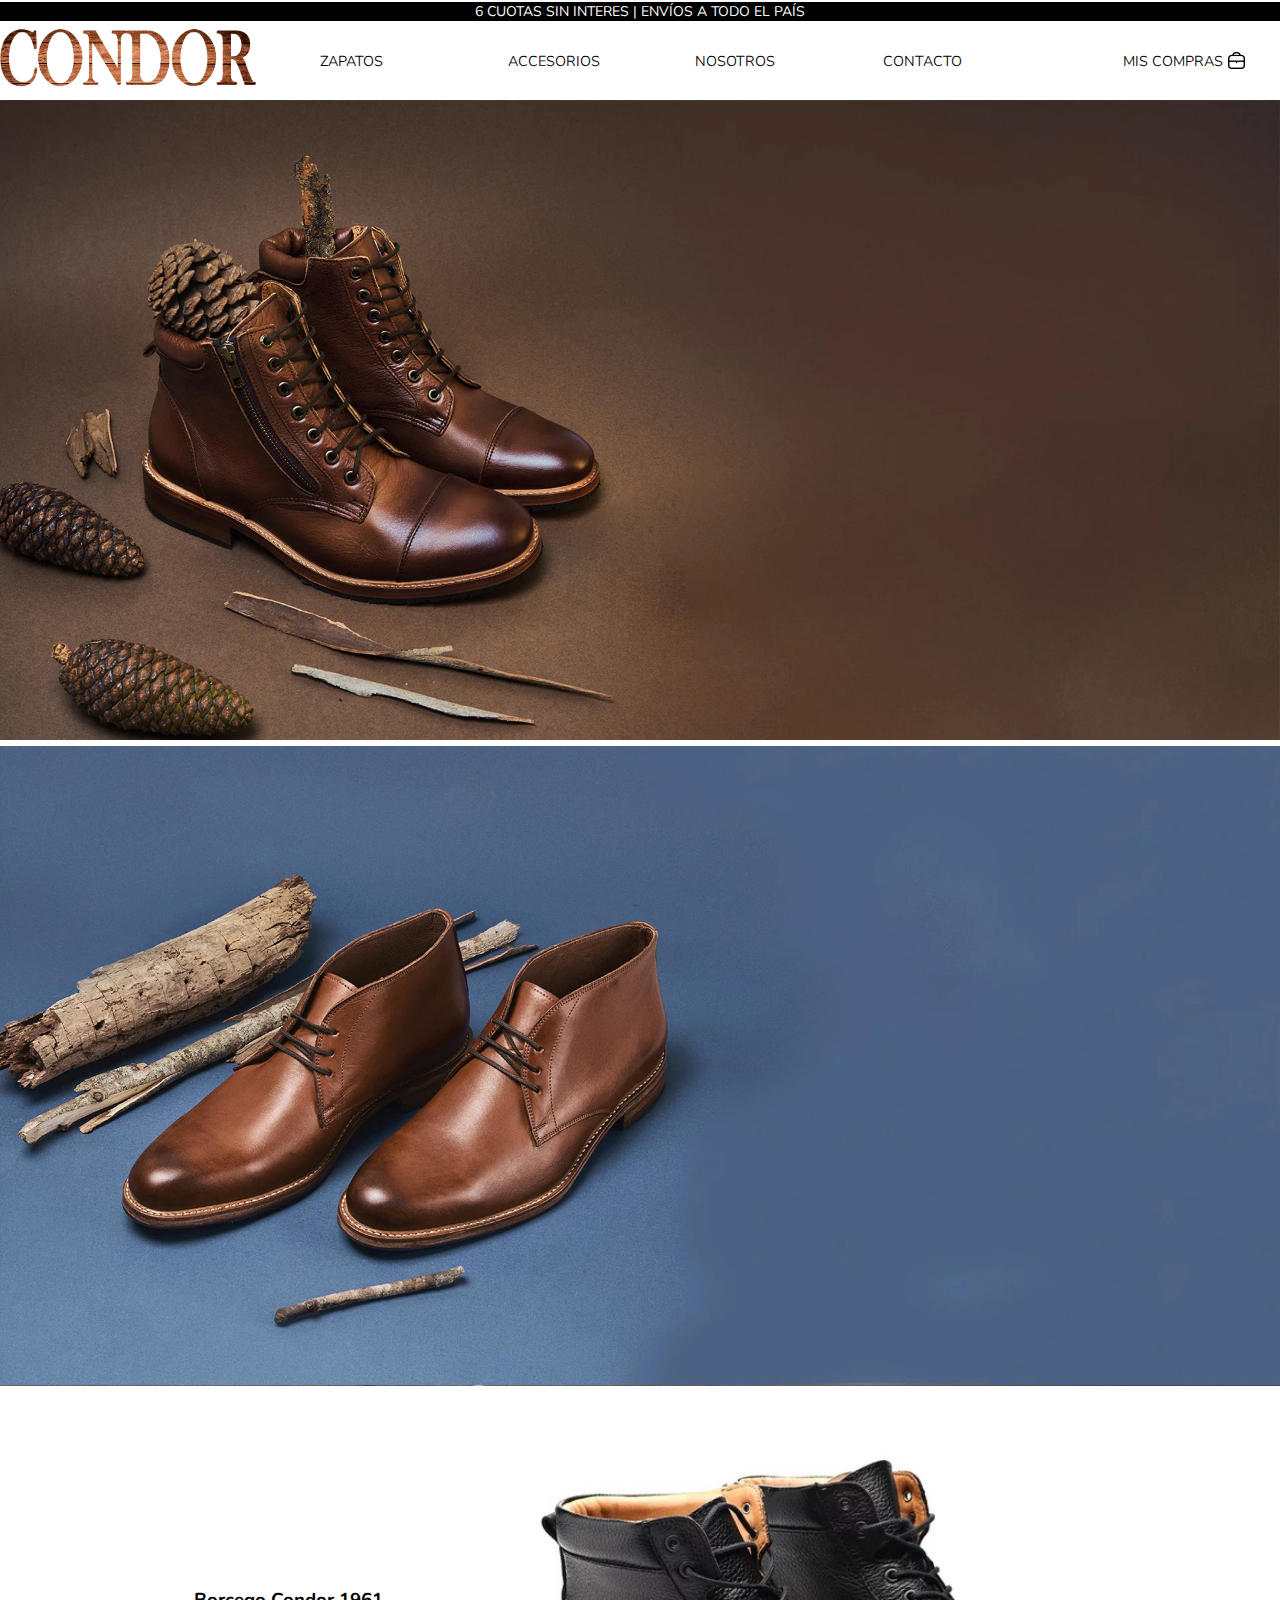
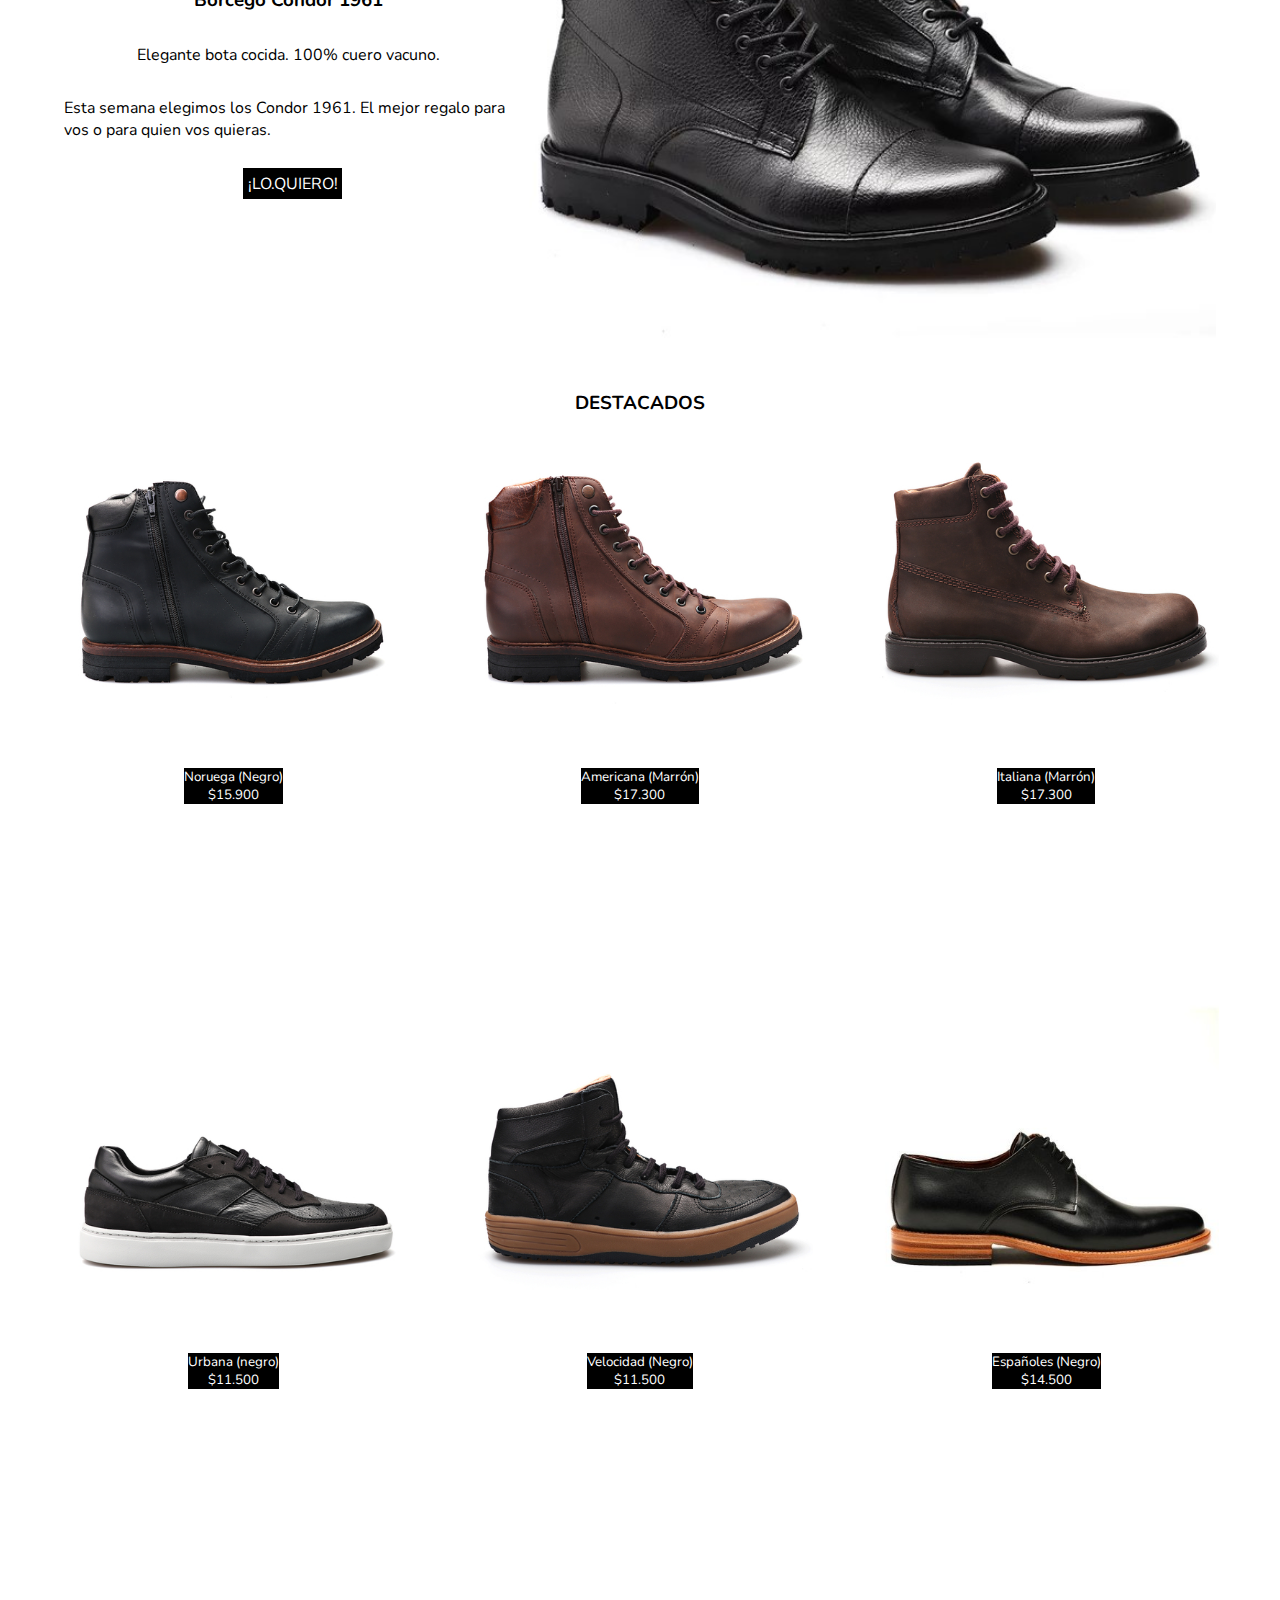
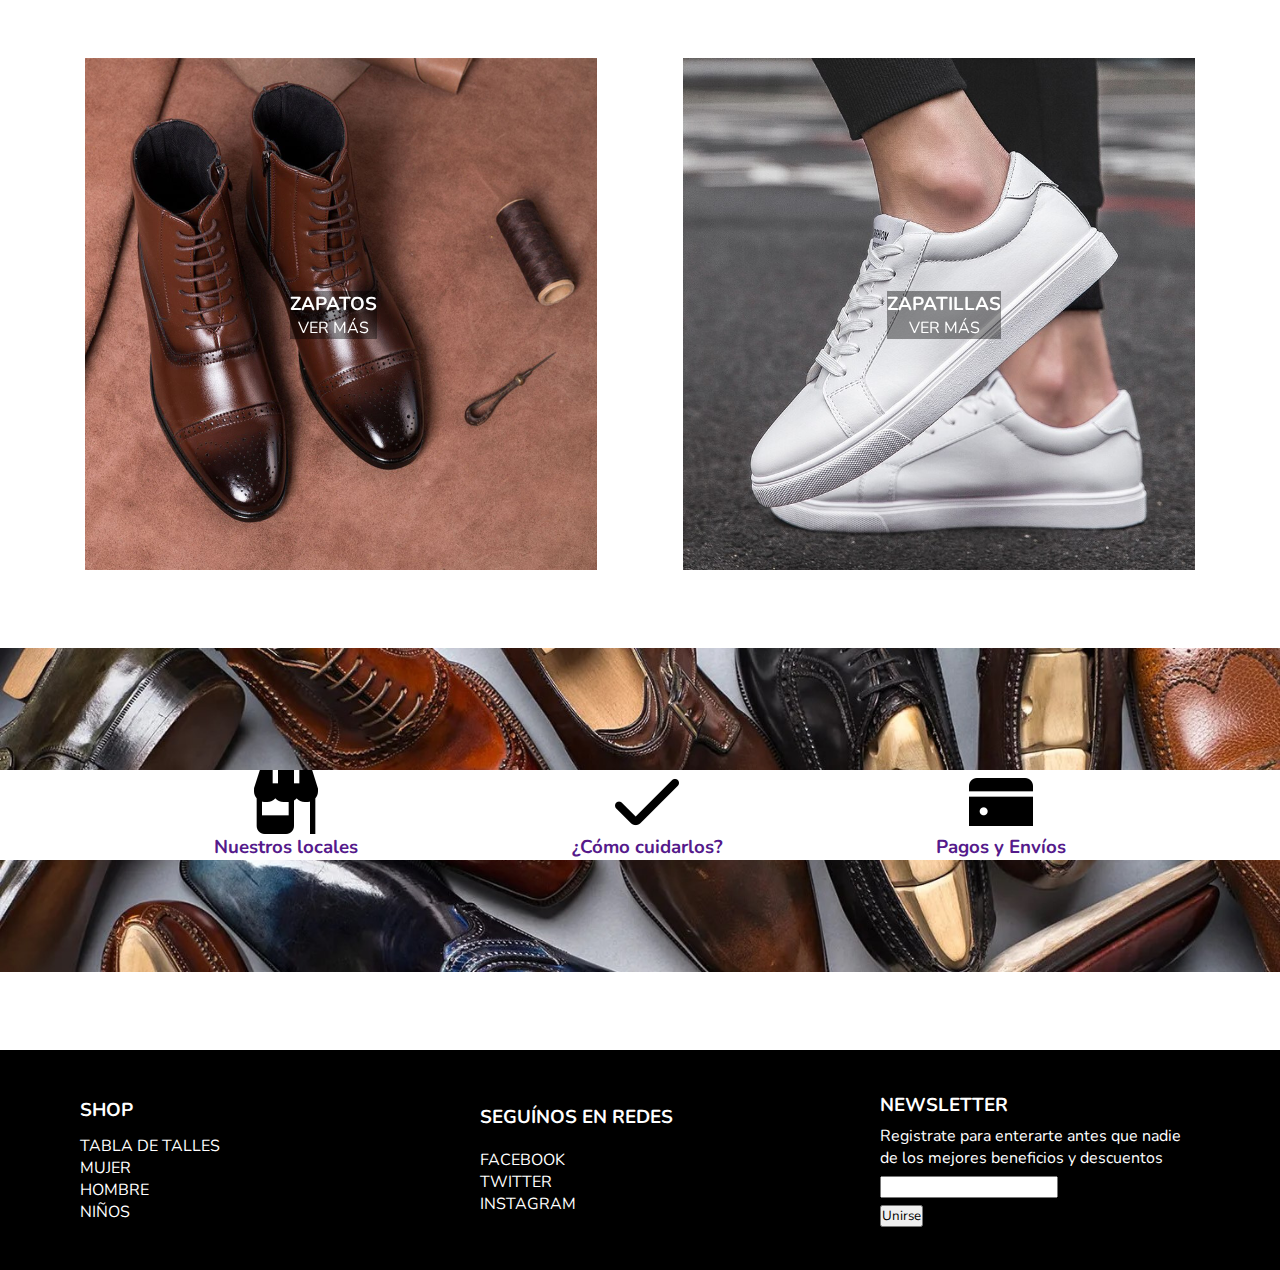
<file: condorBavcar/index.html>
<!DOCTYPE html>
<html lang="en">
<head>
    <meta charset="UTF-8">
    <meta http-equiv="X-UA-Compatible" content="IE=edge">
    <meta name="viewport" content="width=device-width, initial-scale=1.0"> 
    <link rel="stylesheet" href="./css/styles.css">
    <link rel="preconnect" href="https://fonts.googleapis.com">
    <link rel="preconnect" href="https://fonts.gstatic.com" crossorigin>
    <link href="https://fonts.googleapis.com/css2?family=Nunito:wght@300;400&display=swap" rel="stylesheet">
    <title>Condor</title>
</head>
<body>
    <header>
        <div class="cuotasSinInteres">
        <span>6 CUOTAS SIN INTERES | ENVÍOS A TODO EL PAÍS</span>
        </div>
        <nav class="contenedorGeneralNavbar"> <!--Navegador interno-->
            <div class="imagenCondorLogoEnNav contenedorPrimarioNavbar">
            <a href="">
                <picture>
                    <img src="./img/condorLogo/condorLogo.png" alt="">
                </picture>
            </a>
            </div>
            
            <ul class="contenedorflexlist"> <!--ver hover menu-->
                <div class="contenedorPrimarioNavbar">
                <li><a href="./pages/zapatos.html">ZAPATOS</a> 
                    <ul class="menuDesplegableNavbar">
                    <li><a href="">Botas</a></li>
                    <li><a href="">Zapatillas</a></li>
                    <li><a href="">Sandalias</a></li>
                    </ul>
                </li>
                </div>
                <div class="contenedorPrimarioNavbar">
                <li><a href="./pages/accesorios.html">ACCESORIOS</a>
                    <ul class="menuDesplegableNavbar">
                        <li><a href="">Cinturones</a></li>
                        <li><a href="">Medias</a></li>
                        <li><a href="">Billeteras</a></li>
                    </ul>
                </li>
                </div>
                <div class="contenedorPrimarioNavbar">
                    <li><a href="./pages/nosotros.html">NOSOTROS</a></li>
                </div>
                <div class="contenedorPrimarioNavbar">
                    <li><a href="./pages/contacto.html">CONTACTO</a></li>
                </div>
            </ul>
            <div class="sectorMisCompras">
                <div class="linkComprasTexto">
                    <a href="">MIS</a>
                </div>
                <div class="linkComprasTexto">
                    <a href="">COMPRAS</a>
                </div>
                <div class="linkComprasImagen">
                    <a href="">
                        <picture>
                            <img src="./img/maletin/maletin.png" alt="">
                        </picture>
                    </a>
                </div>
            </div>
        </nav>
    </header>

    <main>

        <!--Futuro Carrusel-->
        <div>
            <div class="carrusel">
            <picture class="imgCarrusel">
                <img src="./img/futurocarrusel/zapatos-banner1.jpg" alt="">
            </picture>
            <picture class="imgCarrusel">
                <img src="./img/futurocarrusel/zapatos-banner2.jpg" alt="">
            </picture>
            </div>
        </div>

        <!--Banner presentación nuevos modelos-->
        <section>
            <div class="bannerProductoDescatado">
                <div class="productoImagenDestacada">
                    <picture>
                    <img src="./img/borcegos presentacion productos/borcegos1.jpg" alt="Borcegos Negros">
                    </picture>
                </div>
                <div class="productotextodestacado">
                    <div>
                        <h3>Borcego Condor 1961</h3>
                    </div>
                    <div>
                        <p>Elegante bota cocida. 100% cuero vacuno. </p>
                    </div>
                    <div>
                        <p>Esta semana elegimos los Condor 1961. El mejor regalo para vos o para quien vos quieras.</p>
                    </div>
                    <div>
                        <a href="">¡LO.QUIERO!</a>
                    </div>
                </div>
            </div>
        </section>

        <!--Catalogo de productos en inicio tipo cartas-->
        <section class="contenedorTotalProductos">
            <h3 class="titulocentrado">DESTACADOS</h3>
            <div class="contenedorGeneralProductos">
                <div class="contenedorPrimarioProductos"> <!--primer carta-->
                    <div>
                        <a href=""><img src="./img/catalogo/noruega.jpg" alt="bota noruega"></a>
                    </div>
                    <div>
                        <button><a href="">Noruega (Negro) <br> $15.900</a></button>
                    </div>
                </div>

                <div class="contenedorPrimarioProductos"> <!--segunda carta-->
                    <div>
                        <a href=""><img src="./img/catalogo/americana.jpg" alt="bota americana"></a>
                    </div>
                    <div>
                        <button><a href="">Americana (Marrón) <br> $17.300</a></button>
                    </div>
                </div>

                <div class="contenedorPrimarioProductos"> <!--tercera carta-->
                    <div>
                        <a href=""><img src="./img/catalogo/italiana.jpg" alt="bota italiana"></a>
                    </div>
                    <div>
                        <button><a href="">Italiana (Marrón) <br> $17.300</a></button>
                    </div>
                </div>

                <div class="contenedorPrimarioProductos"> <!--cuarta carta-->
                    <div>
                        <a href=""><img src="./img/catalogo/urbana.jpg" alt="zapatilla urbana"></a>
                    </div>
                    <div>
                        <button><a href="">Urbana (negro) <br> $11.500</a></button>
                    </div>
                </div>

                <div class="contenedorPrimarioProductos"> <!--quinta carta-->
                    <div>
                        <a href=""><img src="./img/catalogo/velocidad.jpg" alt="zapatillas velocidad"></a>
                    </div>
                    <div>
                        <button><a href="">Velocidad (Negro) <br> $11.500</a></button>
                    </div>
                </div>

                <div class="contenedorPrimarioProductos"> <!--sexta carta-->
                    <div>
                        <a href=""><img src="./img/catalogo/españoles.jpg" alt="zapatos españoles"></a>
                    </div>
                    <div>
                        <button><a href="">Españoles (Negro) <br> $14.500</a></button>
                    </div>
                </div>
            </div>
        </section>

        <section> <!--Seccion - dos imagenes grandes con link -->
            <div class="contenedorDosImagenesSecciones">
                <!--imagen izquierda-->
                <div class="imagenesSeccionesIndex">
                    <div>
                        <a href=""><img src="./img/segundo-banner1.jpg" alt="borcegos-banner" class="tamañoimagensecciones"></a>
                    </div>
                    <div class="textoDentroDeImagenesSecciones">
                        <a href="">
                            <h3>ZAPATOS</h3>
                            <span>VER MÁS</span>
                        </a>
                    </div>
                </div>
                <!--Imagen derecha-->
                <div class="imagenesSeccionesIndex">
                    <div>
                        <a href=""><img src="./img/segundo-banner2.jpg" alt="zapatillas-banner" class="tamañoimagensecciones"></a>
                    </div>
                    <div class="textoDentroDeImagenesSecciones">
                        <a href="">
                            <h3>ZAPATILLAS</h3>
                            <span>VER MÁS</span>
                        </a>
                    </div>
                </div>
            </div>
        </section>
        
        <section> <!--Banner de 3 columnas previo al footer-->
            <div>
                <div class="contenedorMacroDeImagenPreviaAlFooter">
                    <img src="./img/zapatos-banner-final.jpg" alt="conjunto de zapatos" class="imagenFondoPrevioFooter">
                    <div class="ContenedorColumnasPrevioFooter">
                            <!--columna izquierda-->
                        <div class="contenedorPrimarioPrevioFooter"> 
                            <img src="./img/tienda-alt.png" alt="tienda" class="tamañoLogosPrevioFooter">
                            <a href="">
                                <h3>Nuestros locales</h3>
                            </a>
                        </div>
                            <!--columna central-->
                        <div class="contenedorPrimarioPrevioFooter"> 
                            <img src="./img/controlar.png" alt="check" class="tamañoLogosPrevioFooter">
                            <a href="">
                                <h3>¿Cómo cuidarlos?</h3>
                            </a>
                        </div>
                        <!--columna derecha-->
                        <div class="contenedorPrimarioPrevioFooter">
                            <img src="./img/tarjeta-de-credito.png" alt="tarjeta de credito" class="tamañoLogosPrevioFooter">
                            <a href="">
                                <h3>Pagos y Envíos</h3>
                            </a>
                        </div>
                    </div>
                </div>
            </div>
        </section>
    </main>

    <footer> <!--footer-->
        <div class="contenedorGeneralFooter">
            <div class="contenedorPrimarioFooter">
                <h3>SHOP</h3>
                <ul>
                    <li><a href="">TABLA DE TALLES</a></li>
                    <li><a href="">MUJER</a></li>
                    <li><a href="">HOMBRE</a></li>
                    <li><a href="">NIÑOS</a></li>
                </ul>
            </div>
            <div class="contenedorPrimarioFooter">
                <h3>SEGUÍNOS EN REDES</h3>
                <ul>
                    <li><a href="https://www.facebook.com" target="_blank">FACEBOOK</a></li>
                    <li><a href="https://www.twitter.com" target="_blank">TWITTER</a></li>
                    <li><a href="https:/www.instagram.com" target="_blank">INSTAGRAM</a></li>
                </ul>
            </div>
            <div class="contenedorPrimarioFooter">
                <h3>NEWSLETTER</h3> 
                <span>Registrate para enterarte antes que nadie de los mejores beneficios y descuentos</span>
                <input type="email" name="correoelectronico" id="">
                <input type="submit" value="Unirse">
            </div>
        </div>  
    </footer>
</body>
</html>
</file>
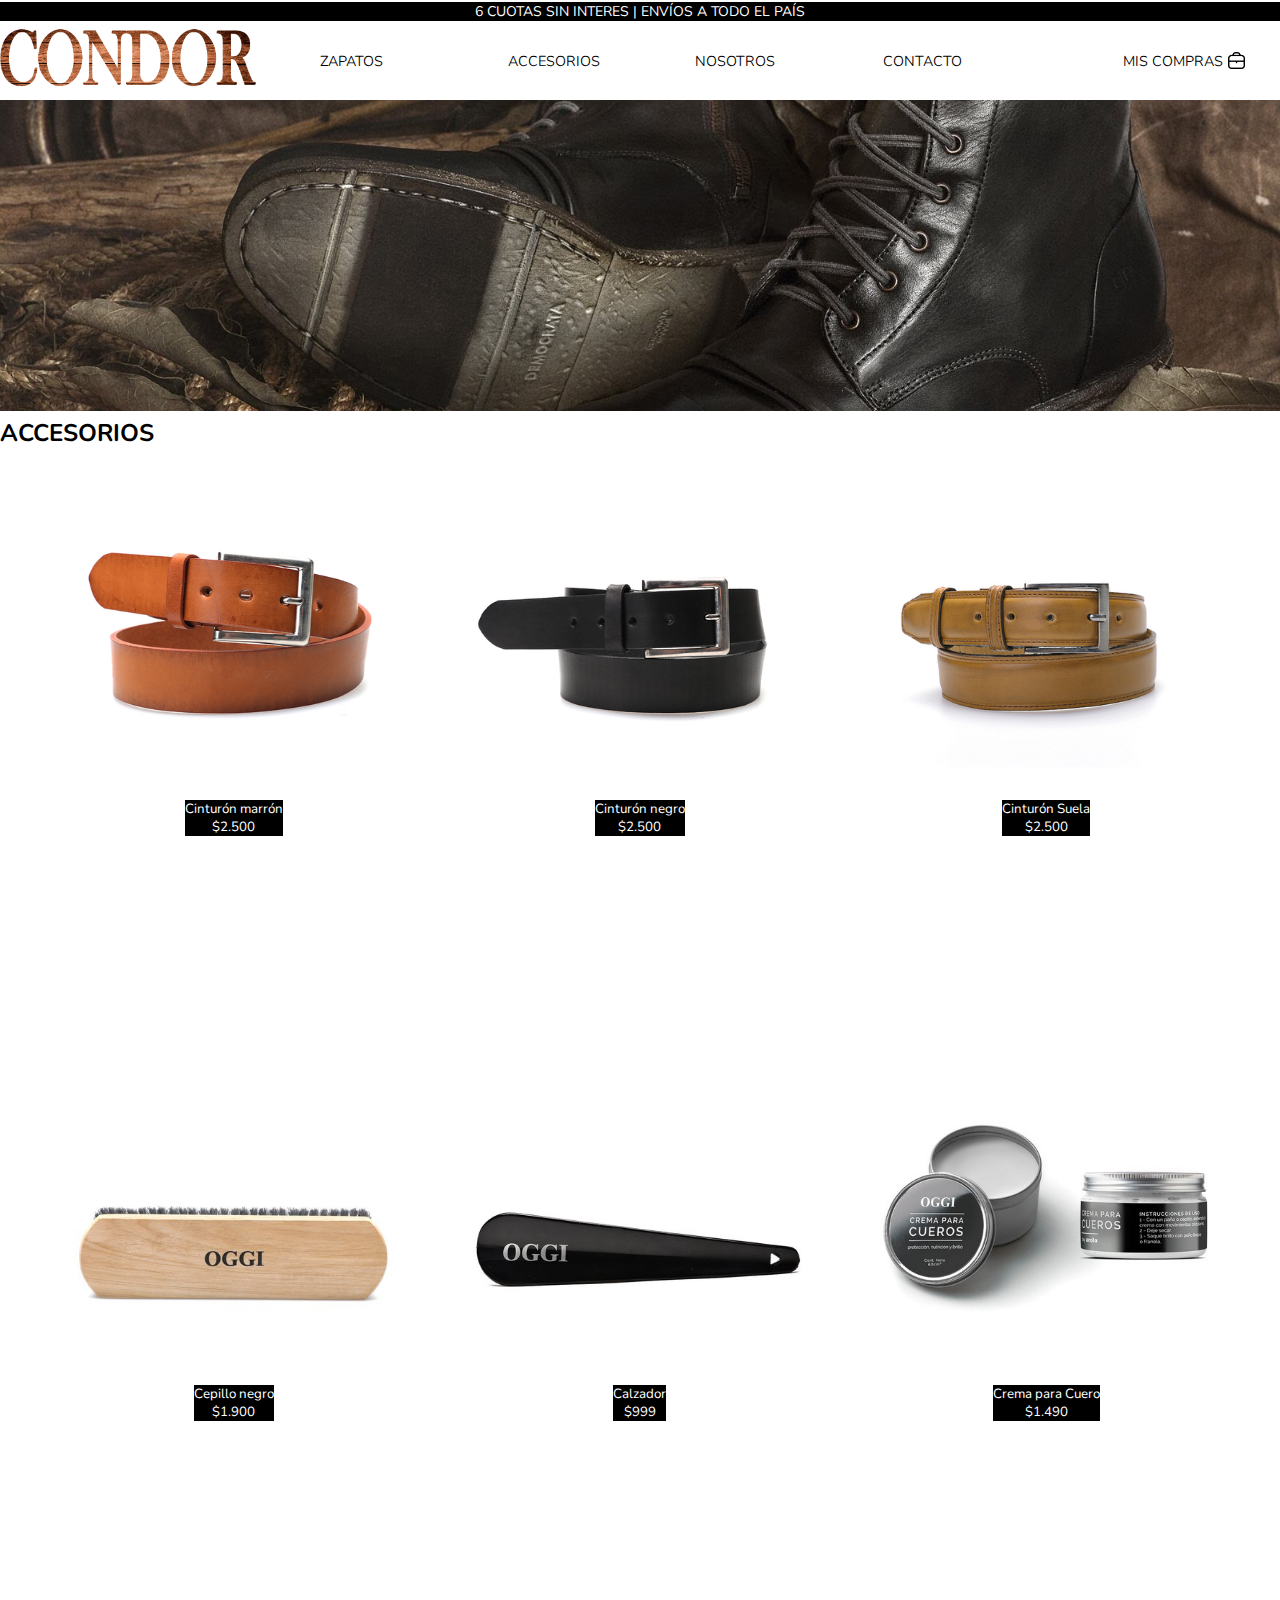
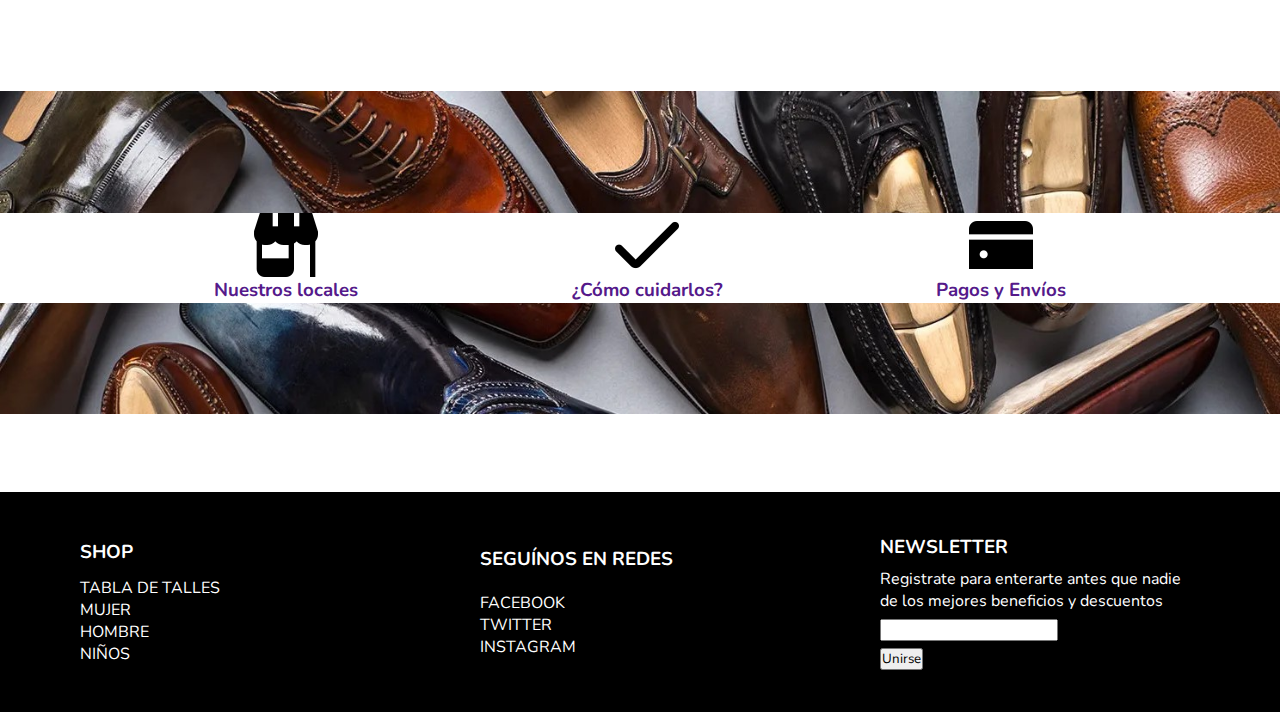
<file: condorBavcar/pages/accesorios.html>
<!DOCTYPE html>
<html lang="en">
<head>
    <meta charset="UTF-8">
    <meta http-equiv="X-UA-Compatible" content="IE=edge">
    <meta name="viewport" content="width=device-width, initial-scale=1.0">
    <link rel="stylesheet" href="../css/styles.css">
    <link rel="preconnect" href="https://fonts.googleapis.com">
    <link rel="preconnect" href="https://fonts.gstatic.com" crossorigin>
    <link href="https://fonts.googleapis.com/css2?family=Nunito:wght@300;400&display=swap" rel="stylesheet">
    <title>accesorios</title>
</head>
<body>
    <header>
        <div class="cuotasSinInteres">
        <span>6 CUOTAS SIN INTERES | ENVÍOS A TODO EL PAÍS</span>
        </div>
        <nav class="contenedorGeneralNavbar"> <!--Navegador interno-->
            <div class="imagenCondorLogoEnNav contenedorPrimarioNavbar">
                <a href="../index.html">
                    <picture>
                    <source media="(min-width:500px)" srcset="../img/condorLogo/condorLogo.png">
                    <img src="../img/condorLogo/condorLogo.png" alt="Condor">
                    </picture>
                </a>
            </div>
            <ul class="contenedorflexlist"> <!--ver hover menu-->
                <div class="contenedorPrimarioNavbar">
                <li><a href="./zapatos.html">ZAPATOS</a> 
                    <ul class="menuDesplegableNavbar">
                    <li><a href="">Botas</a></li>
                    <li><a href="">Zapatillas</a></li>
                    <li><a href="">Sandalias</a></li>
                    </ul>
                </li>
                </div>
                <div class="contenedorPrimarioNavbar">
                <li><a href="./accesorios.html">ACCESORIOS</a>
                    <ul class="menuDesplegableNavbar">
                        <li><a href="">Cinturones</a></li>
                        <li><a href="">Medias</a></li>
                        <li><a href="">Billeteras</a></li>
                    </ul>
                </li>
                </div>
                <div class="contenedorPrimarioNavbar">
                    <li><a href="./nosotros.html">NOSOTROS</a></li>
                </div>
                <div class="contenedorPrimarioNavbar">
                    <li><a href="./contacto.html">CONTACTO</a></li>
                </div>
            </ul>
            <div class="sectorMisCompras">
                <div class="linkComprasTexto">
                    <a href="">MIS COMPRAS</a>
                </div>
                <div class="linkComprasImagen">
                    <a href=""><img src="../img/maletin/maletin.png" alt="icono changuito"></a>
                </div>
            </div>
        </nav>
    </header>

    <main>
        <section> <!--banner presentación con titulo de la page-->
            <div>
                <div class="imagenBannerPresentacionPages">
                    <img src="../img/borcegosParaBannerDePagesZapatos.jpg" alt="Borcegos">
                </div>
                <div>
                    <h2>ACCESORIOS</h2>
                </div>
            </div>
        </section>
        
        <section> <!--catalogo productos de accesorios-->
            <div class="contenedorGeneralProductos">

                <div class="contenedorPrimarioProductos"> <!--primer carta-->
                    <div>
                        <a href=""><img src="../img/catalogo/accesorios/cinturonmarron.jpg" alt="cinturon marron"></a>
                    </div>
                    <div>
                        <button><a href="">Cinturón marrón <br> $2.500</a></button>
                    </div>
                </div>

                <div class="contenedorPrimarioProductos"> <!--segunda carta-->
                    <div>
                        <a href=""><img src="../img/catalogo/accesorios/cinturonnegro.jpg" alt="cinturon negro"></a>
                    </div>
                    <div>
                        <button><a href="">Cinturón negro <br> $2.500</a></button>
                    </div>
                </div>

                <div class="contenedorPrimarioProductos"> <!--tercera carta-->
                    <div>
                        <a href=""><img src="../img/catalogo/accesorios/cinturonsuela.jpg" alt="cinturon suela"></a>
                    </div>
                    <div>
                        <button><a href="">Cinturón Suela <br> $2.500</a></button>
                    </div>
                </div>

                <div class="contenedorPrimarioProductos"> <!--cuarta carta-->
                    <div>
                        <a href=""><img src="../img/catalogo/accesorios/cepillo.jpg" alt="cepillo"></a>
                    </div>
                    <div>
                        <button><a href="">Cepillo negro <br> $1.900</a></button>
                    </div>
                </div>

                <div class="contenedorPrimarioProductos"> <!--quinta carta-->
                    <div>
                        <a href=""><img src="../img/catalogo/accesorios/calzador.jpg" alt="calzador"></a>
                    </div>
                    <div>
                        <button><a href="">Calzador <br> $999</a></button>
                    </div>
                </div>

                <div class="contenedorPrimarioProductos"> <!--sexta carta-->
                    <div>
                        <a href=""><img src="../img/catalogo/accesorios/cremacuero.jpg" alt="crema cuero"></a>
                    </div>
                    <div>
                        <button><a href="">Crema para Cuero <br> $1.490</a></button>
                    </div>
                </div>
            </div>
        </section>

        <section> <!--Banner de 3 columnas previo al footer-->
            <div>
                <div class="contenedorMacroDeImagenPreviaAlFooter">
                    <img src="../img/zapatos-banner-final.jpg" alt="conjunto de zapatos" class="imagenFondoPrevioFooter">
                    <div class="ContenedorColumnasPrevioFooter">
                            <!--columna izquierda-->
                        <div class="contenedorPrimarioPrevioFooter"> 
                            <img src="../img/tienda-alt.png" alt="tienda" class="tamañoLogosPrevioFooter">
                            <a href="">
                                <h3>Nuestros locales</h3>
                            </a>
                        </div>
                            <!--columna central-->
                        <div class="contenedorPrimarioPrevioFooter"> 
                            <img src="../img/controlar.png" alt="check" class="tamañoLogosPrevioFooter">
                            <a href="">
                                <h3>¿Cómo cuidarlos?</h3>
                            </a>
                        </div>
                        <!--columna derecha-->
                        <div class="contenedorPrimarioPrevioFooter">
                            <img src="../img/tarjeta-de-credito.png" alt="tarjeta de credito" class="tamañoLogosPrevioFooter">
                            <a href="">
                                <h3>Pagos y Envíos</h3>
                            </a>
                        </div>
                    </div>
                </div>
            </div>
        </section>
    </main>

    <footer> <!--footer-->
        <div class="contenedorGeneralFooter">
            <div class="contenedorPrimarioFooter">
                <h3>SHOP</h3>
                <ul>
                    <li><a href="https://www.faceebok.com">TABLA DE TALLES</a></li>
                    <li><a href="">MUJER</a></li>
                    <li><a href="">HOMBRE</a></li>
                    <li><a href="">NIÑOS</a></li>
                </ul>
            </div>
            <div class="contenedorPrimarioFooter">
                <h3>SEGUÍNOS EN REDES</h3>
                <ul>
                    <li><a href="https://www.facebook.com" target="_blank">FACEBOOK</a></li>
                    <li><a href="https://www.twitter.com" target="_blank">TWITTER</a></li>
                    <li><a href="https:/www.instagram.com" target="_blank">INSTAGRAM</a></li>
                </ul>
            </div>
            <div class="contenedorPrimarioFooter">
                <h3>NEWSLETTER</h3> 
                <span>Registrate para enterarte antes que nadie de los mejores beneficios y descuentos</span>
                <input type="email" name="correoelectronico" id="">
                <input type="submit" value="Unirse">
            </div>
        </div>  
    </footer>
</body>
</html>
</file>
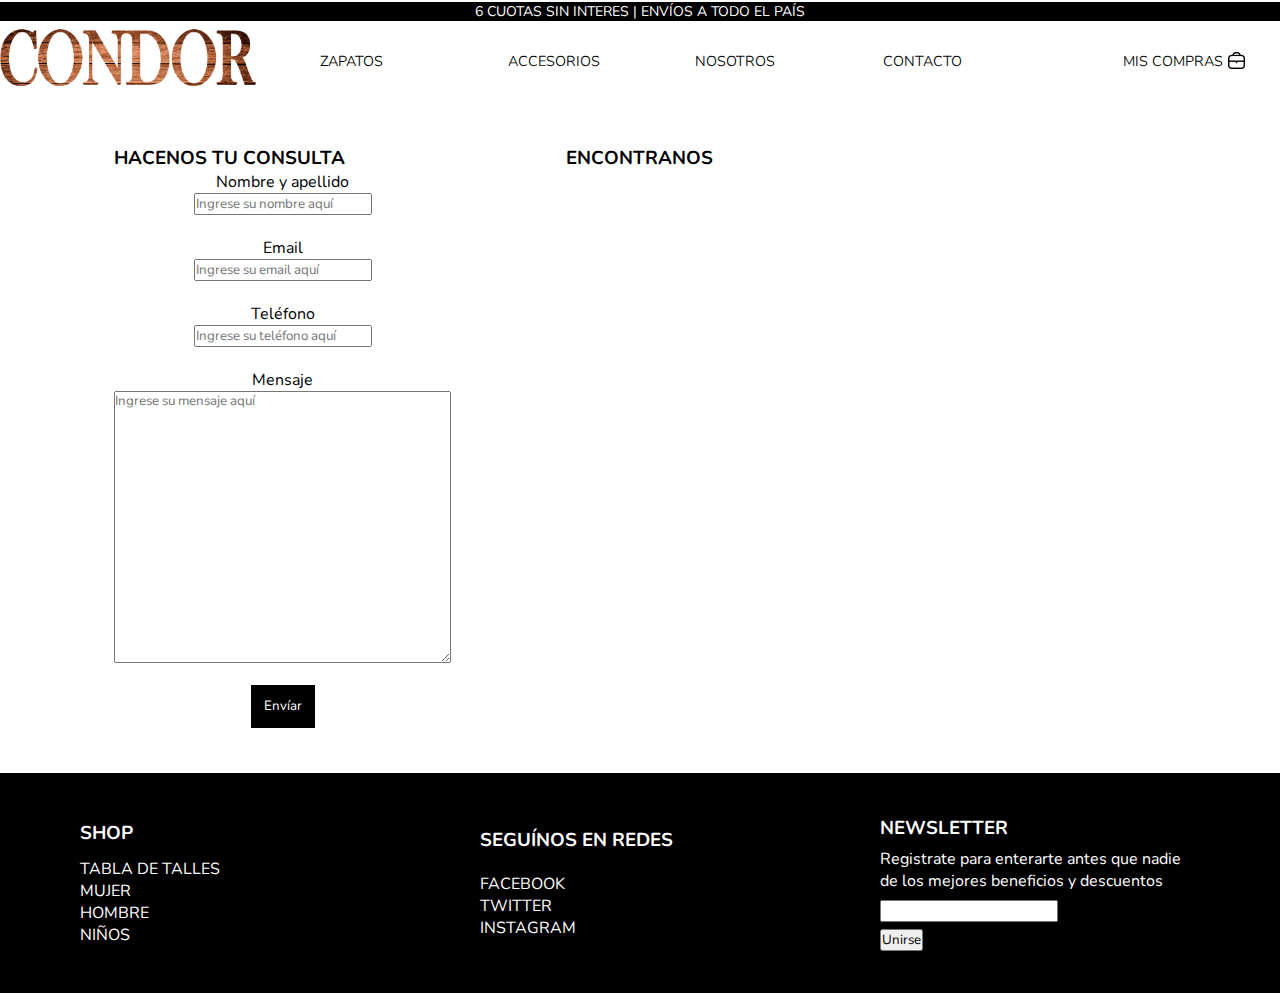
<file: condorBavcar/pages/contacto.html>
<!DOCTYPE html>
<html lang="en">
<head>
    <meta charset="UTF-8">
    <meta http-equiv="X-UA-Compatible" content="IE=edge">
    <meta name="viewport" content="width=device-width, initial-scale=1.0">
    <link rel="stylesheet" href="../css/styles.css">
    <link rel="preconnect" href="https://fonts.googleapis.com">
    <link rel="preconnect" href="https://fonts.gstatic.com" crossorigin>
    <link href="https://fonts.googleapis.com/css2?family=Nunito:wght@300;400&display=swap" rel="stylesheet">
    <title>Contacto</title>
</head>
<body>
    <header>
        <div class="cuotasSinInteres">
        <span>6 CUOTAS SIN INTERES | ENVÍOS A TODO EL PAÍS</span>
        </div>
        <nav class="contenedorGeneralNavbar"> <!--Navegador interno-->
            <div class="imagenCondorLogoEnNav contenedorPrimarioNavbar">
                <a href="../index.html">
                    <picture>
                    <img src="../img/condorLogo/condorLogo.png" alt="Condor">
                    </picture>
                </a>
            </div>
            <ul class="contenedorflexlist"> <!--ver hover menu-->
                <div class="contenedorPrimarioNavbar">
                <li><a href="./zapatos.html">ZAPATOS</a> 
                    <ul class="menuDesplegableNavbar">
                    <li><a href="">Botas</a></li>
                    <li><a href="">Zapatillas</a></li>
                    <li><a href="">Sandalias</a></li>
                    </ul>
                </li>
                </div>
                <div class="contenedorPrimarioNavbar">
                <li><a href="./accesorios.html">ACCESORIOS</a>
                    <ul class="menuDesplegableNavbar">
                        <li><a href="">Cinturones</a></li>
                        <li><a href="">Medias</a></li>
                        <li><a href="">Billeteras</a></li>
                    </ul>
                </li>
                </div>
                <div class="contenedorPrimarioNavbar">
                    <li><a href="./nosotros.html">NOSOTROS</a></li>
                </div>
                <div class="contenedorPrimarioNavbar">
                    <li><a href="./contacto.html">CONTACTO</a></li>
                </div>
            </ul>
            <div class="sectorMisCompras">
                <div class="linkComprasTexto">
                    <a href="">MIS</a>
                </div>
                <div class="linkComprasTexto">
                    <a href="">COMPRAS</a>
                </div>
                <div class="linkComprasImagen">
                    <a href="">
                        <picture>
                            <img src="../img/maletin/maletin.png" alt="">
                        </picture>
                    </a>
                </div>
            </div>
        </nav>
    </header>
    <main class="mainContenedorContacto">
        <section>
            <div> <!--formulario de contacto-->
                <h3>HACENOS TU CONSULTA</h3>
                <form action="" class="contenedorFormularioGeneral">
                    <label for="nombre">Nombre y apellido</label>
                    <input type="text" name="Nombre" id="nombre" placeholder="Ingrese su nombre aquí"><br>
                    
                    <label for="email">Email</label>
                    <input type="email" name="email" id="email" placeholder="Ingrese su email aquí"><br>

                    <label for="telefono">Teléfono</label>
                    <input type="tel" name="telefono" id="telefono" placeholder="Ingrese su teléfono aquí"><br>

                    <label for="mensaje">Mensaje</label>
                    <textarea name="mensaje" id="mensaje" cols="40" rows="15" placeholder="Ingrese su mensaje aquí"></textarea><br>

                    <input type="submit" value="Envíar" class="botonEnContacto">
                </form>
            </div>
        </section>

        <section> <!--mapa interactivo con punto de referencia-->
            <div class="mapa">
                <h3>ENCONTRANOS</h3>
                <div>
                    <iframe src="https://www.google.com/maps/embed?pb=!1m18!1m12!1m3!1d6568.310184563242!2d-58.383511346499965!3d-34.60023951731865!2m3!1f0!2f0!3f0!3m2!1i1024!2i768!4f13.1!3m3!1m2!1s0x95bccac630121623%3A0x53386f2ac88991a9!2sTeatro%20Col%C3%B3n!5e0!3m2!1ses!2sar!4v1655680166191!5m2!1ses!2sar" width="600" height="450" style="border:0;" allowfullscreen="" loading="lazy" referrerpolicy="no-referrer-when-downgrade"></iframe>
                </div>
            </div>
        </section>
    </main>

    <footer> <!--footer-->
        <div class="contenedorGeneralFooter">
            <div class="contenedorPrimarioFooter">
                <h3>SHOP</h3>
                <ul>
                    <li><a href="">TABLA DE TALLES</a></li>
                    <li><a href="">MUJER</a></li>
                    <li><a href="">HOMBRE</a></li>
                    <li><a href="">NIÑOS</a></li>
                </ul>
            </div>
            <div class="contenedorPrimarioFooter">
                <h3>SEGUÍNOS EN REDES</h3>
                <ul>
                    <li><a href="https://www.facebook.com" target="_blank">FACEBOOK</a></li>
                    <li><a href="https://www.twitter.com" target="_blank">TWITTER</a></li>
                    <li><a href="https:/www.instagram.com" target="_blank">INSTAGRAM</a></li>
                </ul>
            </div>
            <div class="contenedorPrimarioFooter">
                <h3>NEWSLETTER</h3> 
                <span>Registrate para enterarte antes que nadie de los mejores beneficios y descuentos</span>
                <input type="email" name="correoelectronico" id="">
                <input type="submit" value="Unirse">
            </div>
        </div>  
    </footer>
</body>
</html>
</file>
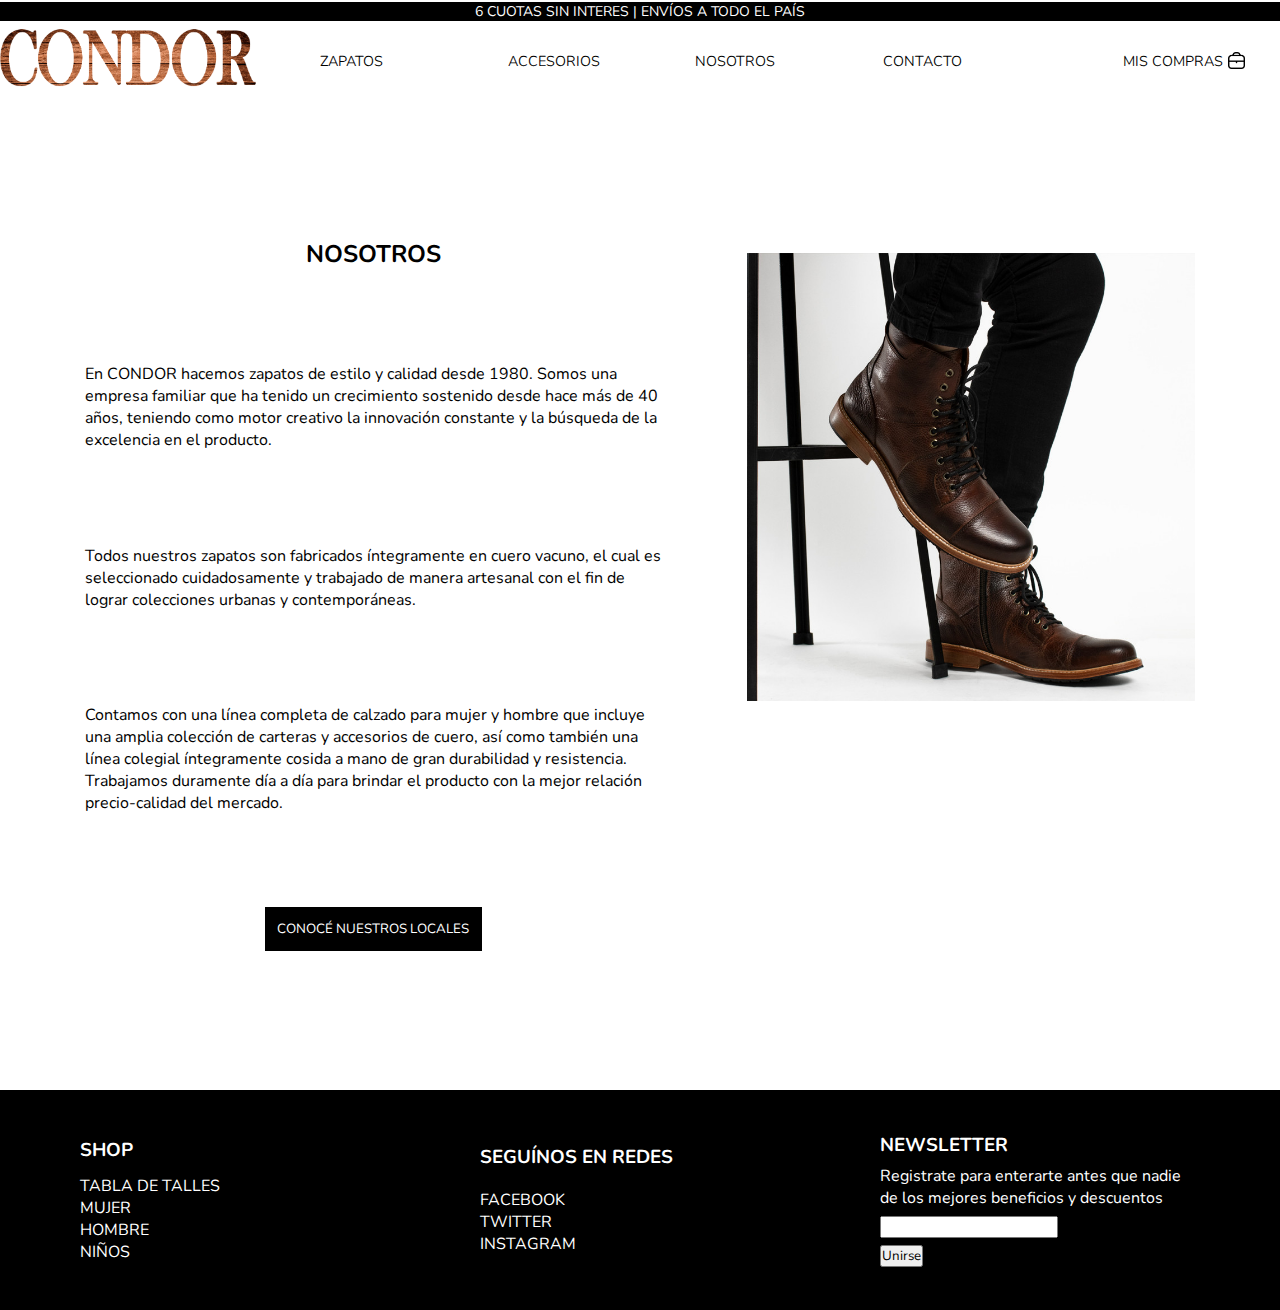
<file: condorBavcar/pages/nosotros.html>
<!DOCTYPE html>
<html lang="en">
<head>
    <meta charset="UTF-8">
    <meta http-equiv="X-UA-Compatible" content="IE=edge">
    <meta name="viewport" content="width=device-width, initial-scale=1.0">
    <link rel="stylesheet" href="../css/styles.css">
    <link rel="preconnect" href="https://fonts.googleapis.com">
    <link rel="preconnect" href="https://fonts.gstatic.com" crossorigin>
    <link href="https://fonts.googleapis.com/css2?family=Nunito:wght@300;400&display=swap" rel="stylesheet">
    <title>Nosotros</title>
</head>
<body>
    <header>
        <div class="cuotasSinInteres">
        <span>6 CUOTAS SIN INTERES | ENVÍOS A TODO EL PAÍS</span>
        </div>
        <nav class="contenedorGeneralNavbar"> <!--Navegador interno-->
            <div class="imagenCondorLogoEnNav contenedorPrimarioNavbar">
                <a href="../index.html">
                    <picture>
                    <source media="(min-width:500px)" srcset="../img/condorLogo/condorLogo.png">
                    <img src="../img/condorLogo/condorLogo.png" alt="Condor">
                    </picture>
                </a>
            </div>
            <ul class="contenedorflexlist"> <!--ver hover menu-->
                <div class="contenedorPrimarioNavbar">
                <li><a href="./zapatos.html">ZAPATOS</a> 
                    <ul class="menuDesplegableNavbar">
                    <li><a href="">Botas</a></li>
                    <li><a href="">Zapatillas</a></li>
                    <li><a href="">Sandalias</a></li>
                    </ul>
                </li>
                </div>
                <div class="contenedorPrimarioNavbar">
                <li><a href="./accesorios.html">ACCESORIOS</a>
                    <ul class="menuDesplegableNavbar">
                        <li><a href="">Cinturones</a></li>
                        <li><a href="">Medias</a></li>
                        <li><a href="">Billeteras</a></li>
                    </ul>
                </li>
                </div>
                <div class="contenedorPrimarioNavbar">
                    <li><a href="./nosotros.html">NOSOTROS</a></li>
                </div>
                <div class="contenedorPrimarioNavbar">
                    <li><a href="./contacto.html">CONTACTO</a></li>
                </div>
            </ul>
            <div class="sectorMisCompras">
                <div class="linkComprasTexto">
                    <a href="">MIS</a>
                </div>
                <div class="linkComprasTexto">
                    <a href="">COMPRAS</a>
                </div>
                <div class="linkComprasImagen">
                    <a href="">
                        <picture>
                            <img src="../img/maletin/maletin.png" alt="">
                        </picture>
                    </a>
                </div>
            </div>
        </nav>
    </header>
    
    <main>
        <section> <!--Sección nosotros imagen y texto-->
            <div class="contenedorGeneralNosotros">
                <div class="solucionNosotros">
                    <img src="../img/zapatosParaPagesNosotros.jpg" alt="borcegos" class="borcegosNosotrosTamaño posicionBorcegosNosotros">
                </div> 
                <div class="presentacionNosotros">
                    <h2>NOSOTROS</h2>  
                    <p>En CONDOR hacemos zapatos de estilo y calidad desde 1980. Somos una empresa familiar que ha tenido un crecimiento sostenido desde hace más de 40 años, teniendo como motor creativo la innovación constante y la búsqueda de la excelencia en el producto.</p>
                    <p>Todos nuestros zapatos son fabricados íntegramente en cuero vacuno, el cual es seleccionado cuidadosamente y trabajado de manera artesanal con el fin de lograr colecciones urbanas y contemporáneas.</p>
                    <p>Contamos con una línea completa de calzado para mujer y hombre que incluye una amplia colección de carteras y accesorios de cuero, así como también una línea colegial íntegramente cosida a mano de gran durabilidad y resistencia. Trabajamos duramente día a día para brindar el producto con la mejor relación precio-calidad del mercado.</p>
                    <div> <!--boton -->
                        <button class="botonEnNosotros"><a href="">CONOCÉ NUESTROS LOCALES</a></button>
                    </div>
                </div>
            </div>
        </section>
    </main>

    <footer> <!--footer-->
        <div class="contenedorGeneralFooter">
            <div class="contenedorPrimarioFooter">
                <h3>SHOP</h3>
                <ul>
                    <li><a href="">TABLA DE TALLES</a></li>
                    <li><a href="">MUJER</a></li>
                    <li><a href="">HOMBRE</a></li>
                    <li><a href="">NIÑOS</a></li>
                </ul>
            </div>
            <div class="contenedorPrimarioFooter">
                <h3>SEGUÍNOS EN REDES</h3>
                <ul>
                    <li><a href="https://www.facebook.com" target="_blank">FACEBOOK</a></li>
                    <li><a href="https://www.twitter.com" target="_blank">TWITTER</a></li>
                    <li><a href="https:/www.instagram.com" target="_blank">INSTAGRAM</a></li>
                </ul>
            </div>
            <div class="contenedorPrimarioFooter">
                <h3>NEWSLETTER</h3> 
                <span>Registrate para enterarte antes que nadie de los mejores beneficios y descuentos</span>
                <input type="email" name="correoelectronico" id="">
                <input type="submit" value="Unirse">
            </div>
        </div>  
    </footer>
</body>
</html>
</file>
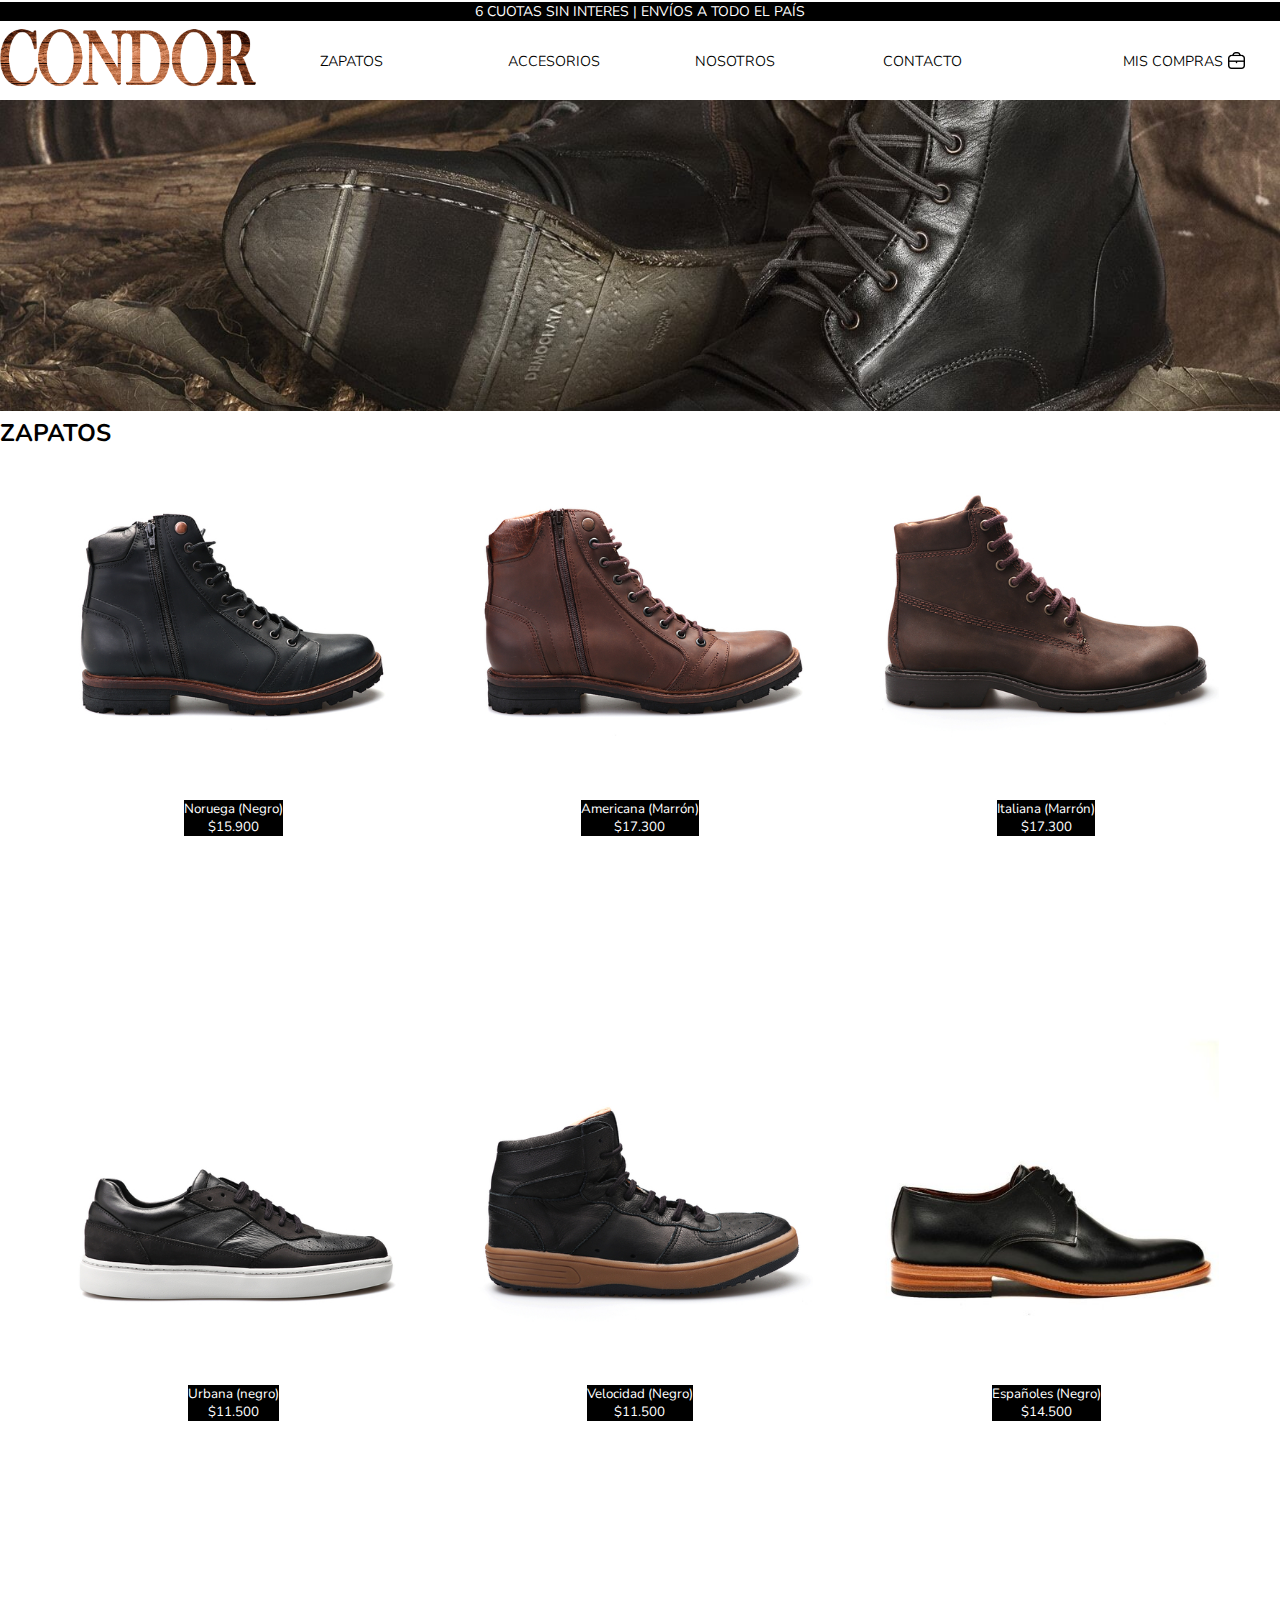
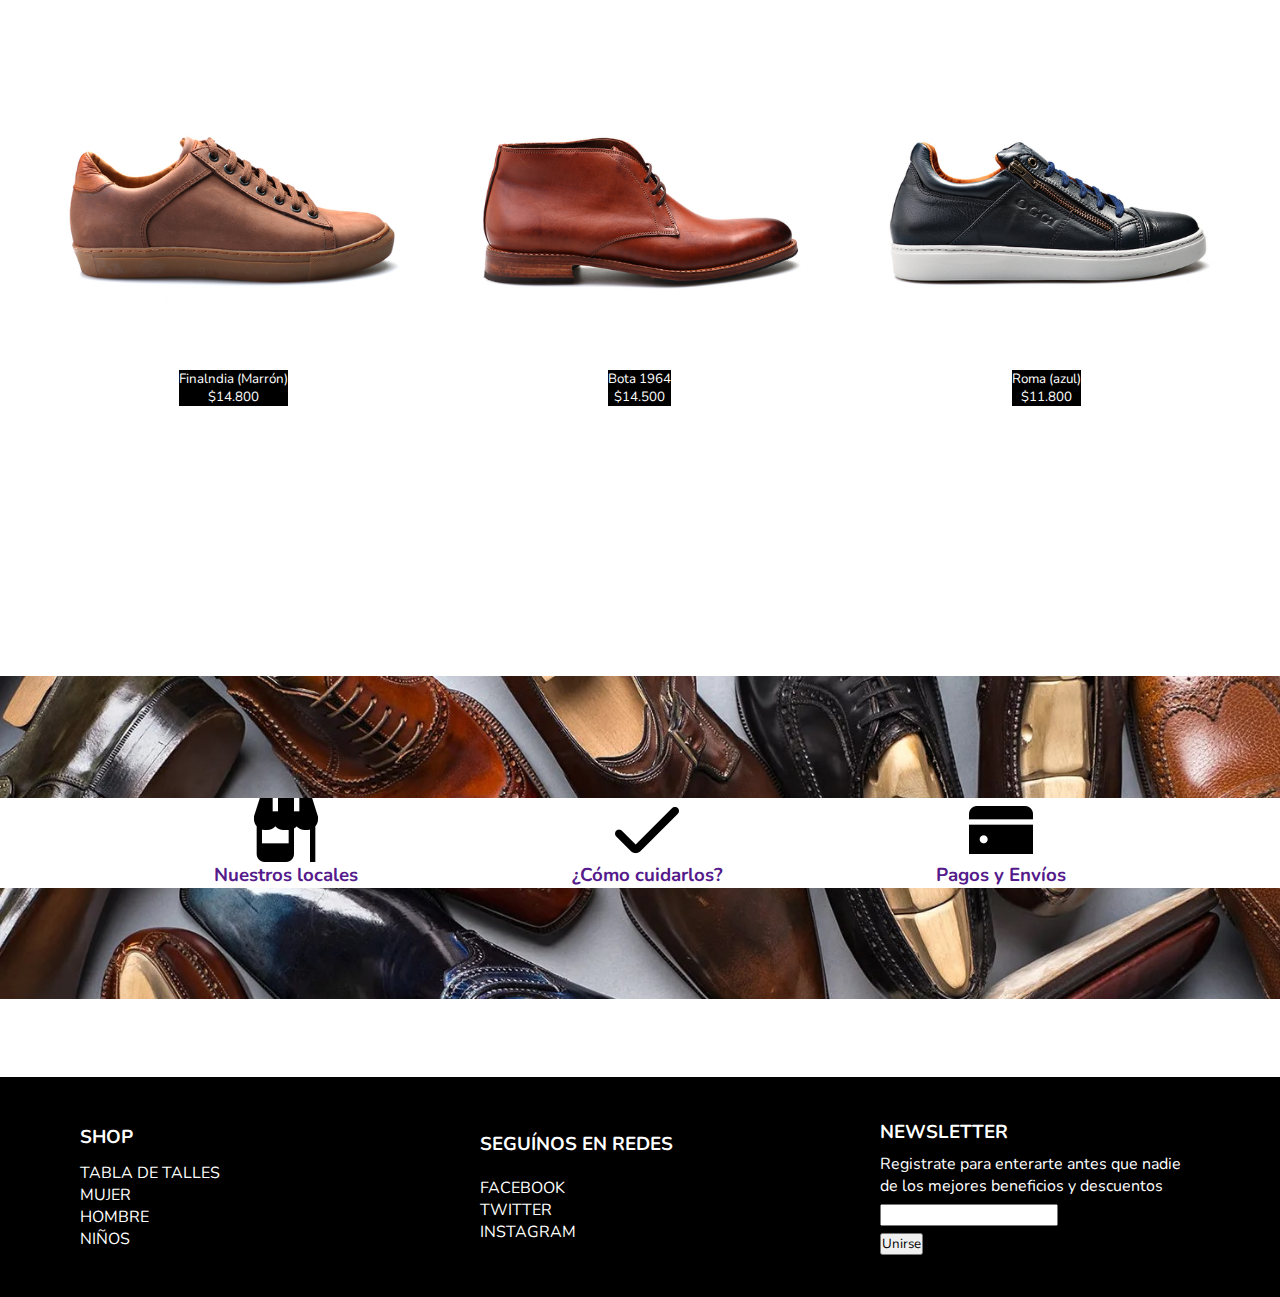
<file: condorBavcar/pages/zapatos.html>
<!DOCTYPE html>
<html lang="en">
<head>
    <meta charset="UTF-8">
    <meta http-equiv="X-UA-Compatible" content="IE=edge">
    <meta name="viewport" content="width=device-width, initial-scale=1.0">
    <link rel="stylesheet" href="../css/styles.css">
    <link rel="preconnect" href="https://fonts.googleapis.com">
    <link rel="preconnect" href="https://fonts.gstatic.com" crossorigin>
    <link href="https://fonts.googleapis.com/css2?family=Nunito:wght@300;400&display=swap" rel="stylesheet">
    <title>Zapatos</title>
</head>
<body>
    <header>
        <div class="cuotasSinInteres">
        <span>6 CUOTAS SIN INTERES | ENVÍOS A TODO EL PAÍS</span>
        </div>
        <nav class="contenedorGeneralNavbar"> <!--Navegador interno-->
            <div class="imagenCondorLogoEnNav contenedorPrimarioNavbar">
            <a href="../index.html">
                <picture>
                <img src="../img/condorLogo/condorLogo.png" alt="Condor">
                </picture>
            </a>
            </div>
            <ul class="contenedorflexlist"> <!--ver hover menu-->
                <div class="contenedorPrimarioNavbar">
                <li><a href="./zapatos.html">ZAPATOS</a> 
                    <ul class="menuDesplegableNavbar">
                    <li><a href="">Botas</a></li>
                    <li><a href="">Zapatillas</a></li>
                    <li><a href="">Sandalias</a></li>
                    </ul>
                </li>
                </div>
                <div class="contenedorPrimarioNavbar">
                <li><a href="./accesorios.html">ACCESORIOS</a>
                    <ul class="menuDesplegableNavbar">
                        <li><a href="">Cinturones</a></li>
                        <li><a href="">Medias</a></li>
                        <li><a href="">Billeteras</a></li>
                    </ul>
                </li>
                </div>
                <div class="contenedorPrimarioNavbar">
                    <li><a href="./nosotros.html">NOSOTROS</a></li>
                </div>
                <div class="contenedorPrimarioNavbar">
                    <li><a href="../pages/contacto.html">CONTACTO</a></li>
                </div>
            </ul>
            <div class="sectorMisCompras">
                <div class="linkComprasTexto">
                    <a href="">MIS</a>
                </div>
                <div class="linkComprasTexto">
                    <a href="">COMPRAS</a>
                </div>
                <div class="linkComprasImagen">
                    <a href="">
                        <picture>
                            <img src="../img/maletin/maletin.png" alt="">
                        </picture>
                    </a>
                </div>
            </div>
        </nav>
    </header>

    <main>
        <section> <!--banner presentación con titulo de la page-->
            <div>
                <div class="imagenBannerPresentacionPages">
                    <img src="../img/borcegosParaBannerDePagesZapatos.jpg" alt="Borcegos">
                </div>
                <div>
                    <h2>ZAPATOS</h2>
                </div>
            </div>
        </section>

        <section> <!--catalogo productos-->
            <div class="contenedorGeneralProductos">

                <div class="contenedorPrimarioProductos"> <!--primer carta-->
                    <div>
                        <a href=""><img src="../img/catalogo/noruega.jpg" alt="bota noruega"></a>
                    </div>
                    <div>
                        <button><a href="">Noruega (Negro) <br> $15.900</a></button>
                    </div>
                </div>

                <div class="contenedorPrimarioProductos"> <!--segunda carta-->
                    <div>
                        <a href=""><img src="../img/catalogo/americana.jpg" alt="bota americana"></a>
                    </div>
                    <div>
                        <button><a href="">Americana (Marrón) <br> $17.300</a></button>
                    </div>
                </div>

                <div class="contenedorPrimarioProductos"> <!--tercera carta-->
                    <div>
                        <a href=""><img src="../img/catalogo/italiana.jpg" alt="bota italiana"></a>
                    </div>
                    <div>
                        <button><a href="">Italiana (Marrón) <br> $17.300</a></button>
                    </div>
                </div>

                <div class="contenedorPrimarioProductos"> <!--cuarta carta-->
                    <div>
                        <a href=""><img src="../img/catalogo/urbana.jpg" alt="zapatilla urbana"></a>
                    </div>
                    <div>
                        <button><a href="">Urbana (negro) <br> $11.500</a></button>
                    </div>
                </div>

                <div class="contenedorPrimarioProductos"> <!--quinta carta-->
                    <div>
                        <a href=""><img src="../img/catalogo/velocidad.jpg" alt="zapatillas velocidad"></a>
                    </div>
                    <div>
                        <button><a href="">Velocidad (Negro) <br> $11.500</a></button>
                    </div>
                </div>

                <div class="contenedorPrimarioProductos"> <!--sexta carta-->
                    <div>
                        <a href=""><img src="../img/catalogo/españoles.jpg" alt="zapatos españoles"></a>
                    </div>
                    <div>
                        <button><a href="">Españoles (Negro) <br> $14.500</a></button>
                    </div>
                </div>

                <div class="contenedorPrimarioProductos"> <!--septima carta-->
                    <div>
                        <a href=""><img src="../img/catalogo/finlandia.jpg" alt="finlandia"></a>
                    </div>
                    <div>
                        <button><a href="">Finalndia (Marrón) <br> $14.800</a></button>
                    </div>
                </div>

                <div class="contenedorPrimarioProductos"> <!--octava carta-->
                    <div>
                        <a href=""><img src="../img/catalogo/Bota 1964.jpg" alt="Bota 1964"></a>
                    </div>
                    <div>
                        <button><a href="">Bota 1964 <br> $14.500</a></button>
                    </div>
                </div>

                <div class="contenedorPrimarioProductos"> <!--novena carta-->
                    <div>
                        <a href=""><img src="../img/catalogo/Roma.jpg" alt="Roma azules"></a>
                    </div>
                    <div>
                        <button><a href="">Roma (azul) <br> $11.800</a></button>
                    </div>
                </div>
            </div>
        </section>

        <section> <!--Banner de 3 columnas previo al footer-->
            <div>
                <div class="contenedorMacroDeImagenPreviaAlFooter">
                    <img src="../img/zapatos-banner-final.jpg" alt="conjunto de zapatos" class="imagenFondoPrevioFooter">
                    <div class="ContenedorColumnasPrevioFooter">
                            <!--columna izquierda-->
                        <div class="contenedorPrimarioPrevioFooter"> 
                            <img src="../img/tienda-alt.png" alt="tienda" class="tamañoLogosPrevioFooter">
                            <a href="">
                                <h3>Nuestros locales</h3>
                            </a>
                        </div>
                            <!--columna central-->
                        <div class="contenedorPrimarioPrevioFooter"> 
                            <img src="../img/controlar.png" alt="check" class="tamañoLogosPrevioFooter">
                            <a href="">
                                <h3>¿Cómo cuidarlos?</h3>
                            </a>
                        </div>
                        <!--columna derecha-->
                        <div class="contenedorPrimarioPrevioFooter">
                            <img src="../img/tarjeta-de-credito.png" alt="tarjeta de credito" class="tamañoLogosPrevioFooter">
                            <a href="">
                                <h3>Pagos y Envíos</h3>
                            </a>
                        </div>
                    </div>
                </div>
            </div>
        </section>
    </main>
    
    <footer> <!--footer-->
        <div class="contenedorGeneralFooter">
            <div class="contenedorPrimarioFooter">
                <h3>SHOP</h3>
                <ul>
                    <li><a href="">TABLA DE TALLES</a></li>
                    <li><a href="">MUJER</a></li>
                    <li><a href="">HOMBRE</a></li>
                    <li><a href="">NIÑOS</a></li>
                </ul>
            </div>
            <div class="contenedorPrimarioFooter">
                <h3>SEGUÍNOS EN REDES</h3>
                <ul>
                    <li><a href="https://www.facebook.com" target="_blank">FACEBOOK</a></li>
                    <li><a href="https://www.twitter.com" target="_blank">TWITTER</a></li>
                    <li><a href="https:/www.instagram.com" target="_blank">INSTAGRAM</a></li>
                </ul>
            </div>
            <div class="contenedorPrimarioFooter">
                <h3>NEWSLETTER</h3> 
                <span>Registrate para enterarte antes que nadie de los mejores beneficios y descuentos</span>
                <input type="email" name="correoelectronico" id="">
                <input type="submit" value="Unirse">
            </div>
        </div>  
    </footer>
</body>
</html>
</file>
<file: condorBavcar/css/styles.css>
* {
    margin: 0;
    padding: 0;
    box-sizing: border-box;
    font-family: 'Nunito', sans-serif;
}
a {
    text-decoration: none;
}    

/*primera seccion del header, 6 cuotas sin interes*/

.cuotasSinInteres span {  
    background-color: #000000;
    color: #FFFFFF;
    font-size: 14px;
    display: inline-block;
    width: 100%;
    text-align: center;
}
/*navbar*/
.contenedorGeneralNavbar {
    display: flex;
    flex-direction: row;
    justify-content: space-between;
    align-items: center;
    width: 100%;
}
.contenedorGeneralNavbar ul {
    list-style: none; 
}
.menuDesplegableNavbar {
    display: none;
}
.contenedorGeneralNavbar a {
    color: #000000;
    font-weight: 350;
}
.imagenCondorLogoEnNav {
    width: 22%;
}
.imagenCondorLogoEnNav img {
    width: 100%;
}
.contenedorflexlist {
    width: 55%;
    display: flex;
    flex-direction: row;
    justify-content: space-between;
    align-items: center;
}
.contenedorPrimarioNavbar {
    width: 20%;
}
.contenedorPrimarioNavbar li {
    width: 10%;
    font-size: 90%;
}
.sectorMisCompras {
    width: 15%;
    display: flex;
    flex-direction: row;
    justify-content: center;
    align-items: center;
}
.sectorMisCompras a {
    font-size: 90%;
    margin: 2px;

}

.linkComprasImagen {
    width: 11%;
    padding-top: 0.7vh;
}
.linkComprasImagen img {
    width: 80%;
    margin: 5%;
}
/*carrusel*/
.carrusel img {
width: 100%;
}
/*banner de producto destacado solo en index posterior al carrusel*/
.bannerProductoDescatado {
    display: flex;
    flex-direction: row-reverse;
    justify-content: center;
    align-items: center;
    width: 100%;
}
.productoImagenDestacada {
    width: 55%;
}
.productoImagenDestacada img{
    width: 100%;
}
.productotextodestacado {
    height: 30vh;
    width: 35%;
    display: flex;
    flex-direction: column;
    align-items: center;
    justify-content: space-evenly;
}
.productotextodestacado a {
    background-color: #000000;
    color: #FFFFFF;
    padding: 5%;
}
/*imagen banner presentacion de pages*/
.imagenBannerPresentacionPages img {
    width: 100%;
}
/*Contenedor general de las cards de productos*/
.contenedorGeneralProductos {
    display: flex;
    flex-direction: row;
    flex-wrap: wrap;
    justify-content: space-evenly;
    margin-bottom: 2%;
    
}
.titulocentrado {
    text-align: center;
}
/*Contenedor primario = contenedor basico de las cards de productos */    
.contenedorPrimarioProductos {
    height: 65vh;
    display: flex;
    flex-direction: column;
    align-items: center;
    position: relative;
}
.contenedorPrimarioProductos img {
    width: 27vw;    
}
.contenedorPrimarioProductos a { 
color:#FFFFFF;
}    
.contenedorPrimarioProductos button{
    background-color: #000000;;
    border: 0px;

}
/*contenedor Dos Imagenes Secciones en Index*/
.tamañoimagensecciones {
    width: 40vw;
}
.contenedorDosImagenesSecciones {
    display: flex;
    flex-direction: row;
    justify-content: space-evenly;
    margin-bottom: 8vh;
    margin-top: 8vh;
}
.imagenesSeccionesIndex {
    position: relative;
}
.textoDentroDeImagenesSecciones {
    position: absolute;
    top: 45%;
    left: 40%;
    backdrop-filter: brightness(60%);
    text-align: center;

}
.textoDentroDeImagenesSecciones a{
    color:#FFFFFF 
}

/*contenedor de 3 columnas previo al footer*/
.imagenFondoPrevioFooter {
    width: 100%;
}
.contenedorMacroDeImagenPreviaAlFooter {
    position: relative;
    margin-bottom: 8vh;
    margin-top: 8vh;
}
.ContenedorColumnasPrevioFooter {
    display: flex;
    flex-direction: row;
    justify-content: space-evenly;
    background-color: #FFFFFF;
    position: absolute;
    top: 37%;
    width: 100%;
}
.tamañoLogosPrevioFooter {
    width: 5vw;
}
.contenedorPrimarioPrevioFooter {
    display: flex;
    flex-direction: column;
    align-items: center;
}
/*footer*/
.contenedorGeneralFooter{
    background-color: #000000;
    color: #FFFFFF;
    display: flex;
    flex-direction: row;
    flex-wrap: nowrap;
    height: 220px; 
    width: 100%;
    justify-content: center;
    align-items: center;
}
.contenedorGeneralFooter a {
    color: #FFFFFF;
}
.contenedorGeneralFooter ul {
    list-style: none;
}
.contenedorPrimarioFooter { 
    width: 25%; 
    margin: 40px;
    height: 150px;
} 
.contenedorPrimarioFooter {
    display: flex;
    flex-direction: column;
    justify-content: space-evenly;
    align-items: flex-start;
}
/*PAGES NOSOTROS*/
.borcegosNosotrosTamaño {
    width: 35vw;
}
.posicionBorcegosNosotros {
    position: relative;
    top: 12vh;
}
.contenedorGeneralNosotros {
    display: flex;
    flex-direction: row-reverse;
    justify-content: space-evenly;
    margin-top: 5vh;
    margin-bottom: 5vh;
}
.presentacionNosotros {
    width: 45vw;
    height: 100vh;
    display: flex;
    flex-direction: column;
    justify-content: space-evenly;
    align-items: center;
}
.botonEnNosotros {
    text-decoration: none;
    background-color:#000000;
    border: 0;
    padding: 1vw;
}
.botonEnNosotros a {
    color:#FFFFFF;    
}
/*PAGES CONTACTO*/
.contenedorFormularioGeneral {
    display: flex;
    flex-direction: column;
    align-items: center;
}
.mainContenedorContacto {
    display: flex;
    flex-direction: row;
    justify-content: space-evenly;
    margin-top: 5vh;
    margin-bottom: 5vh;
}
.botonEnContacto {
    background-color: #000000;
    color: #FFFFFF;
    border: 0;
    padding: 1vw;
}

@media screen and (max-width: 768px) {
    /*navbar*/
    .cuotasSinInteres span {
        height: 3vh;
        font-size: 127%;
    }
    .contenedorGeneralNavbar {
        height: 15vh;
        justify-content: space-evenly;
    }
    .imagenCondorLogoEnNav img {
        width: 150%;
    }
    .contenedorflexlist {
        display: flex;
        flex-direction: column;
        margin-right: 4px;
    }
    .sectorMisCompras {
        width: 15%;
        display: flex;
        flex-direction: column;
        justify-content: center;
        align-items: center;
    }
    .linkComprasImagen {
        width: 30%;
    }
    .contenedorPrimarioNavbar {
        font-size: 170%;
    }
    .sectorMisCompras a {
        font-size: 140%;
        margin: 2px;
        text-align: center;
    }
    /*banner producto destacado*/
    .bannerProductoDescatado {
        margin-top: 5vh;
        justify-content: space-evenly;
    }
    .productoImagenDestacada {
        width: 45vw;
    }
    .productoImagenDestacada img {
        width: 45vw;
    }
    .productotextodestacado {
        width: 45vw;
    }
    .productotextodestacado h3, .productotextodestacado p, .productotextodestacado a {
        font-size: 130%;
    }
    .productotextodestacado a {
        background-color: #000000;
        color: #FFFFFF;
        padding: 5%;
    }
    /*grilla productos*/
    .titulocentrado {
        font-size: 150%;
        margin-bottom: 5vh;
    }
    .contenedorTotalProductos{
        margin-top: 5vh;
    }
    .contenedorGeneralProductos {
        display: grid;
        grid-template-columns: 1fr 1fr;

    }
    .contenedorPrimarioProductos {
        height: 40vh;
    }
    .contenedorPrimarioProductos img{
        width: 40vw;
    }
    .contenedorDosImagenesSecciones {
        display: flex;
        flex-direction: column;
        align-items: center;
        margin-bottom: 2vh;
        margin-top: 2vh;
    }
    .contenedorDosImagenesSecciones img{
        width: 70vw;
    }
    .contenedorPrimarioProductos button{
        background-color: #000000;;
        border: 0px;
    }
    /*PAGES NOSOTROS*/
    .borcegosNosotrosTamaño {
        width: 65vw;
    }
    .posicionBorcegosNosotros {
        position: relative;
        top: auto;
    }
    .contenedorGeneralNosotros {
        display: flex;
        flex-direction: column-reverse;
        align-items: center;
        margin-top: 5vh;
        margin-bottom: 5vh;
    }
    .presentacionNosotros {
        width: 75vw;
        height: 94vh;
        display: flex;
        flex-direction: column;
        justify-content: space-evenly;
        align-items: center;
        font-size: 150%;
        margin-bottom: 4vh;
    }
    .botonEnNosotros {
        text-decoration: none;
        background-color:#000000;
        border: 0;
        padding: 1vw;
        font-size: 85%;
        margin-top: 2vh;
    }
    /*PAGES CONTACTO*/
.contenedorFormularioGeneral {
    display: flex;
    flex-direction: column;
    align-items: center;
}
.mainContenedorContacto h3 {
    font-size: 3.0vw;
    text-align: center;
    margin-bottom: 3vh;
}
.mainContenedorContacto {
    display: flex;
    flex-direction: column;
    justify-content: space-evenly;
    margin-top: 5vh;
    margin-bottom: 5vh;
}
.contenedorFormularioGeneral input, .contenedorFormularioGeneral label {
    font-size: 2.5vw;
}
.botonEnContacto {
    background-color: #000000;
    color: #FFFFFF;
    border: 0;
    padding: 1vw;
}

.mapa {
    height: 50vh;
    display: flex;
    flex-direction: column;
    align-items: center;
    justify-content: space-between;
    margin-top: 8vh;
}
.mapa h3 {
    font-size: 3.0vw;
}
}
</file>
